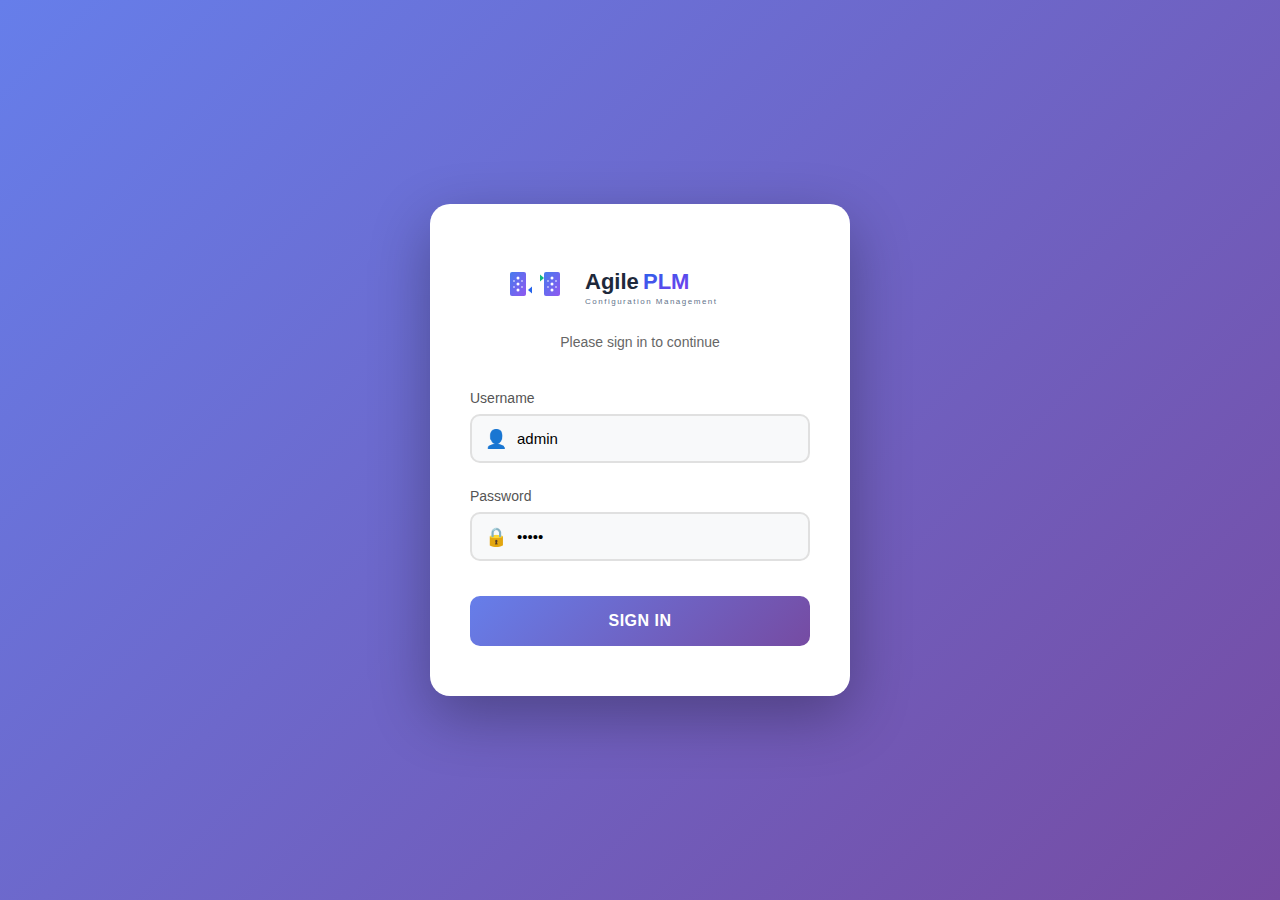
<file: app/static/login.html>
<!DOCTYPE html>
<html>
  <head>
    <title>Agile Configuration Management - Login</title>
    <link rel="icon" type="image/x-icon" href="favicon.ico" />
    <link rel="icon" type="image/svg+xml" href="assets/favicon.svg" />
    <meta charset="utf-8" />
    <meta name="viewport" content="width=device-width, initial-scale=1.0" />
    <style>
      * {
        margin: 0;
        padding: 0;
        box-sizing: border-box;
      }

      body {
        font-family: -apple-system, BlinkMacSystemFont, "Segoe UI", Roboto, "Helvetica Neue", Arial,
          sans-serif;
        background: linear-gradient(135deg, #667eea 0%, #764ba2 100%);
        min-height: 100vh;
        display: flex;
        align-items: center;
        justify-content: center;
        padding: 20px;
      }

      .login-container {
        background: white;
        border-radius: 20px;
        box-shadow: 0 20px 60px rgba(0, 0, 0, 0.3);
        padding: 50px 40px;
        width: 100%;
        max-width: 420px;
        animation: slideUp 0.5s ease-out;
      }

      @keyframes slideUp {
        from {
          opacity: 0;
          transform: translateY(30px);
        }
        to {
          opacity: 1;
          transform: translateY(0);
        }
      }

      .logo {
        text-align: center;
        margin-bottom: 40px;
      }

      .logo-image {
        max-width: 280px;
        height: auto;
        margin: 0 auto 20px;
        display: block;
      }

      h1 {
        color: #333;
        font-size: 28px;
        font-weight: 600;
        text-align: center;
        margin-bottom: 10px;
      }

      .subtitle {
        color: #666;
        text-align: center;
        margin-bottom: 30px;
        font-size: 14px;
      }

      .form-group {
        margin-bottom: 25px;
      }

      label {
        display: block;
        color: #555;
        font-size: 14px;
        font-weight: 500;
        margin-bottom: 8px;
      }

      .input-wrapper {
        position: relative;
      }

      .input-icon {
        position: absolute;
        left: 15px;
        top: 50%;
        transform: translateY(-50%);
        color: #999;
        font-size: 18px;
      }

      input[type="text"],
      input[type="password"] {
        width: 100%;
        padding: 14px 15px 14px 45px;
        border: 2px solid #e0e0e0;
        border-radius: 10px;
        font-size: 15px;
        transition: all 0.3s ease;
        background: #f8f9fa;
      }

      input[type="text"]:focus,
      input[type="password"]:focus {
        outline: none;
        border-color: #667eea;
        background: white;
        box-shadow: 0 0 0 4px rgba(102, 126, 234, 0.1);
      }

      .login-btn {
        width: 100%;
        padding: 16px;
        background: linear-gradient(135deg, #667eea 0%, #764ba2 100%);
        color: white;
        border: none;
        border-radius: 10px;
        font-size: 16px;
        font-weight: 600;
        cursor: pointer;
        transition: all 0.3s ease;
        margin-top: 10px;
        text-transform: uppercase;
        letter-spacing: 0.5px;
      }

      .login-btn:hover {
        transform: translateY(-2px);
        box-shadow: 0 10px 25px rgba(102, 126, 234, 0.4);
      }

      .login-btn:active {
        transform: translateY(0);
      }

      .login-btn:disabled {
        opacity: 0.6;
        cursor: not-allowed;
        transform: none;
      }

      .error-message {
        background: #fee;
        border: 1px solid #fcc;
        color: #c33;
        padding: 12px;
        border-radius: 8px;
        margin-bottom: 20px;
        font-size: 14px;
        display: none;
      }

      .error-message.show {
        display: block;
        animation: shake 0.4s ease;
      }

      @keyframes shake {
        0%,
        100% {
          transform: translateX(0);
        }
        25% {
          transform: translateX(-10px);
        }
        75% {
          transform: translateX(10px);
        }
      }

      .loading {
        display: inline-block;
        width: 16px;
        height: 16px;
        border: 3px solid rgba(255, 255, 255, 0.3);
        border-top-color: white;
        border-radius: 50%;
        animation: spin 0.8s linear infinite;
        margin-right: 8px;
      }

      @keyframes spin {
        to {
          transform: rotate(360deg);
        }
      }

      @media (max-width: 480px) {
        .login-container {
          padding: 40px 30px;
        }

        h1 {
          font-size: 24px;
        }
      }
    </style>
  </head>
  <body>
    <div class="login-container">
      <div class="logo">
        <img src="assets/logo.svg" alt="Agile Configuration Management Logo" class="logo-image" />
        <p class="subtitle">Please sign in to continue</p>
      </div>

      <div id="error-message" class="error-message"></div>

      <form id="login-form">
        <div class="form-group">
          <label for="username">Username</label>
          <div class="input-wrapper">
            <span class="input-icon">👤</span>
            <input type="text" id="username" name="username" value="admin" required />
          </div>
        </div>

        <div class="form-group">
          <label for="password">Password</label>
          <div class="input-wrapper">
            <span class="input-icon">🔒</span>
            <input type="password" id="password" name="password" value="admin" required />
          </div>
        </div>

        <button type="submit" id="login-btn" class="login-btn">Sign In</button>
      </form>
    </div>

    <script>
      const form = document.getElementById("login-form");
      const loginBtn = document.getElementById("login-btn");
      const errorMsg = document.getElementById("error-message");

      function showError(message) {
        errorMsg.textContent = message;
        errorMsg.classList.add("show");
        setTimeout(() => {
          errorMsg.classList.remove("show");
        }, 5000);
      }

      form.addEventListener("submit", async (e) => {
        e.preventDefault();

        const username = document.getElementById("username").value;
        const password = document.getElementById("password").value;

        loginBtn.disabled = true;
        loginBtn.innerHTML = '<span class="loading"></span>Signing in...';

        try {
          const response = await fetch("/api/auth/login", {
            method: "POST",
            headers: {
              "Content-Type": "application/json",
            },
            body: JSON.stringify({ username, password }),
          });

          const data = await response.json();

          if (response.ok) {
            localStorage.setItem("jwt", data.token);
            window.location.href = "/";
          } else {
            showError(data.error || "Login failed. Please try again.");
            loginBtn.disabled = false;
            loginBtn.innerHTML = "Sign In";
          }
        } catch (error) {
          showError("Connection error. Please try again.");
          loginBtn.disabled = false;
          loginBtn.innerHTML = "Sign In";
        }
      });
    </script>
  </body>
</html>
</file>
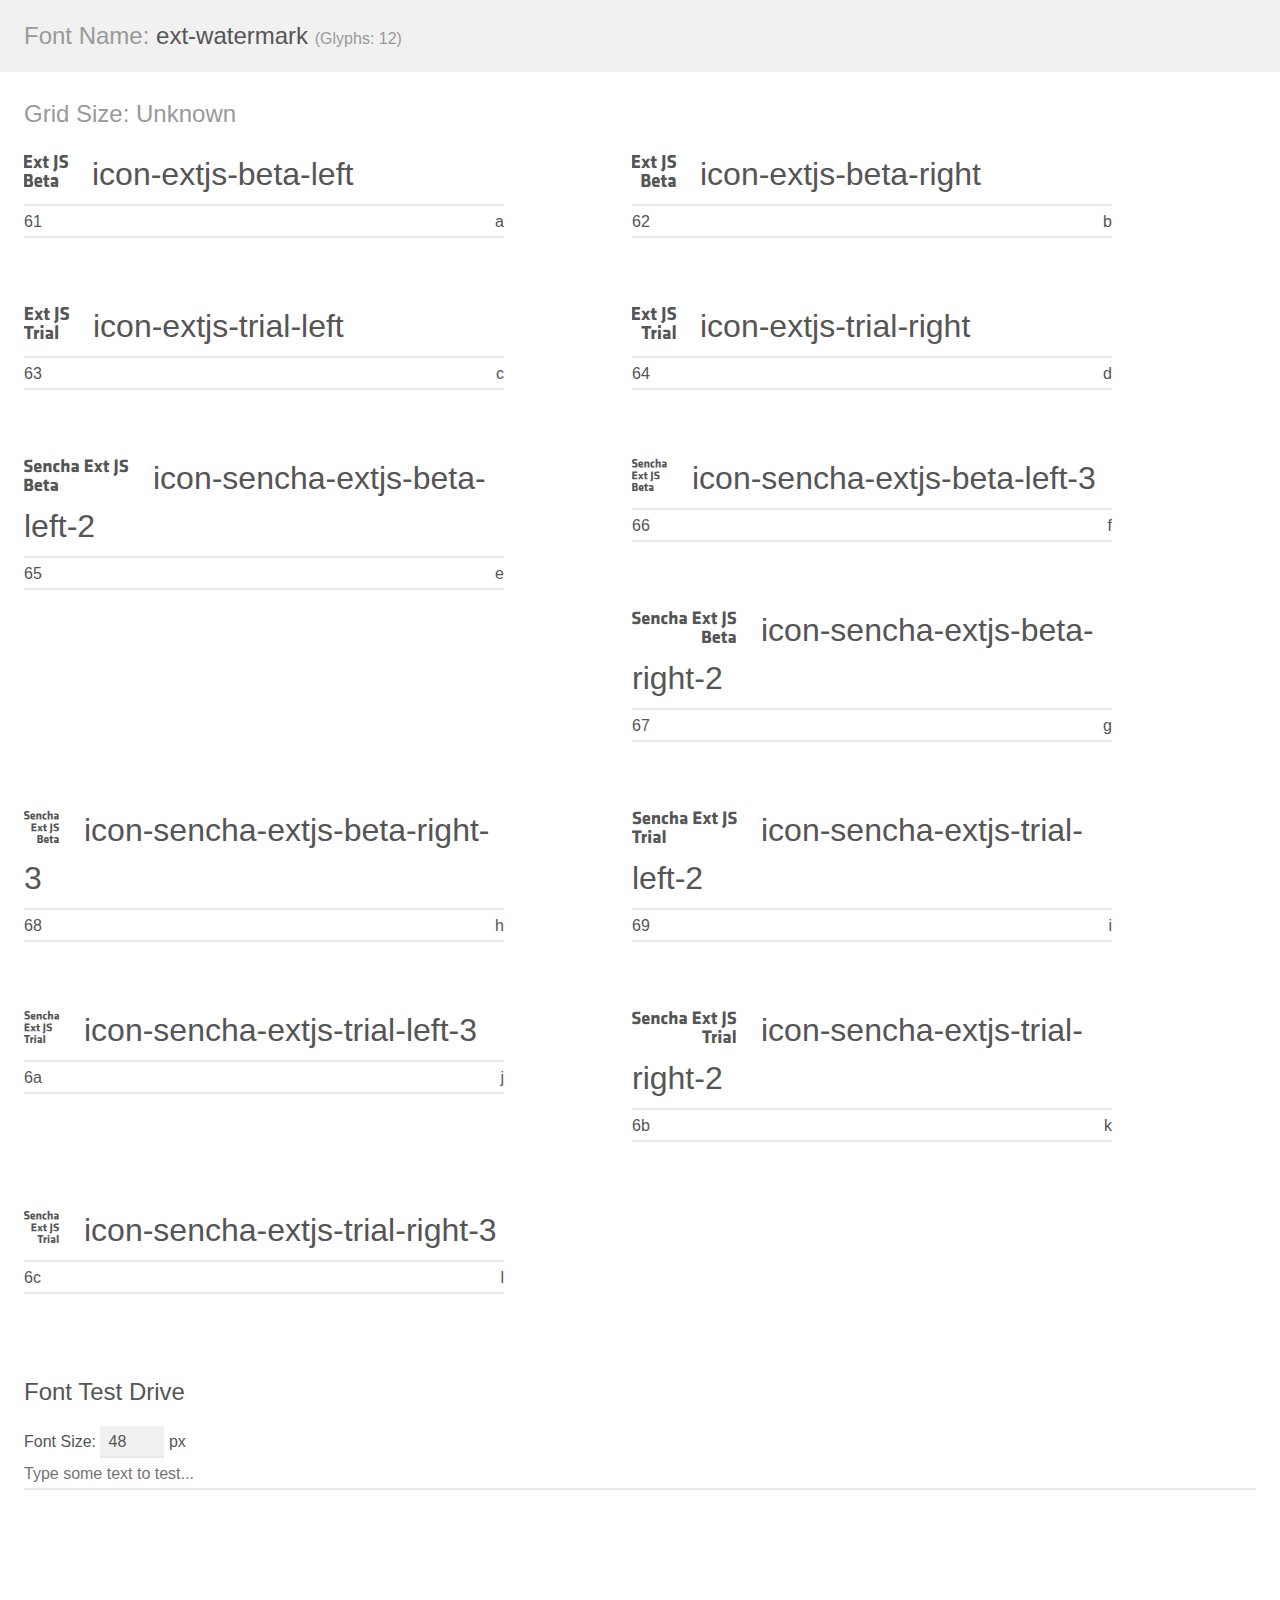
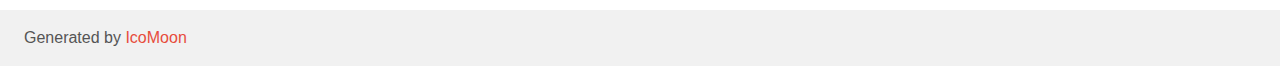
<file: app/static/libs/theme-triton/resources/ext/ext-watermark/demo.html>
<!doctype html>
<html>
<head>
	<meta charset="utf-8">
	<title>IcoMoon Demo</title>
	<meta name="description" content="An Icon Font Generated By IcoMoon.io">
	<meta name="viewport" content="width=device-width">
	<link rel="stylesheet" href="demo-files/demo.css">
	<link rel="stylesheet" href="style.css"></head>
<body>
	<div class="bgc1 clearfix">
		<h1 class="mhmm mvm"><span class="fgc1">Font Name:</span> ext-watermark <small class="fgc1">(Glyphs:&nbsp;12)</small></h1>
	</div>
	<div class="clearfix mhl ptl">
		<h1 class="mvm mtn fgc1">Grid Size: Unknown</h1>
		<div class="glyph fs1">
			<div class="clearfix bshadow0 pbs">
				<span class="icon-extjs-beta-left">
				
				</span>
				<span class="mls"> icon-extjs-beta-left</span>
			</div>
			<fieldset class="fs0 size1of1 clearfix hidden-false">
				<input type="text" readonly value="61" class="unit size1of2" />
				<input type="text" maxlength="1" readonly value="&#x61;" class="unitRight size1of2 talign-right" />
			</fieldset>
			<div class="fs0 bshadow0 clearfix hidden-true">
				<span class="unit pvs fgc1">liga: </span>
				<input type="text" readonly value="" class="liga unitRight" />
			</div>
		</div>
		<div class="glyph fs1">
			<div class="clearfix bshadow0 pbs">
				<span class="icon-extjs-beta-right">
				
				</span>
				<span class="mls"> icon-extjs-beta-right</span>
			</div>
			<fieldset class="fs0 size1of1 clearfix hidden-false">
				<input type="text" readonly value="62" class="unit size1of2" />
				<input type="text" maxlength="1" readonly value="&#x62;" class="unitRight size1of2 talign-right" />
			</fieldset>
			<div class="fs0 bshadow0 clearfix hidden-true">
				<span class="unit pvs fgc1">liga: </span>
				<input type="text" readonly value="" class="liga unitRight" />
			</div>
		</div>
		<div class="glyph fs1">
			<div class="clearfix bshadow0 pbs">
				<span class="icon-extjs-trial-left">
				
				</span>
				<span class="mls"> icon-extjs-trial-left</span>
			</div>
			<fieldset class="fs0 size1of1 clearfix hidden-false">
				<input type="text" readonly value="63" class="unit size1of2" />
				<input type="text" maxlength="1" readonly value="&#x63;" class="unitRight size1of2 talign-right" />
			</fieldset>
			<div class="fs0 bshadow0 clearfix hidden-true">
				<span class="unit pvs fgc1">liga: </span>
				<input type="text" readonly value="" class="liga unitRight" />
			</div>
		</div>
		<div class="glyph fs1">
			<div class="clearfix bshadow0 pbs">
				<span class="icon-extjs-trial-right">
				
				</span>
				<span class="mls"> icon-extjs-trial-right</span>
			</div>
			<fieldset class="fs0 size1of1 clearfix hidden-false">
				<input type="text" readonly value="64" class="unit size1of2" />
				<input type="text" maxlength="1" readonly value="&#x64;" class="unitRight size1of2 talign-right" />
			</fieldset>
			<div class="fs0 bshadow0 clearfix hidden-true">
				<span class="unit pvs fgc1">liga: </span>
				<input type="text" readonly value="" class="liga unitRight" />
			</div>
		</div>
		<div class="glyph fs1">
			<div class="clearfix bshadow0 pbs">
				<span class="icon-sencha-extjs-beta-left-2">
				
				</span>
				<span class="mls"> icon-sencha-extjs-beta-left-2</span>
			</div>
			<fieldset class="fs0 size1of1 clearfix hidden-false">
				<input type="text" readonly value="65" class="unit size1of2" />
				<input type="text" maxlength="1" readonly value="&#x65;" class="unitRight size1of2 talign-right" />
			</fieldset>
			<div class="fs0 bshadow0 clearfix hidden-true">
				<span class="unit pvs fgc1">liga: </span>
				<input type="text" readonly value="" class="liga unitRight" />
			</div>
		</div>
		<div class="glyph fs1">
			<div class="clearfix bshadow0 pbs">
				<span class="icon-sencha-extjs-beta-left-3">
				
				</span>
				<span class="mls"> icon-sencha-extjs-beta-left-3</span>
			</div>
			<fieldset class="fs0 size1of1 clearfix hidden-false">
				<input type="text" readonly value="66" class="unit size1of2" />
				<input type="text" maxlength="1" readonly value="&#x66;" class="unitRight size1of2 talign-right" />
			</fieldset>
			<div class="fs0 bshadow0 clearfix hidden-true">
				<span class="unit pvs fgc1">liga: </span>
				<input type="text" readonly value="" class="liga unitRight" />
			</div>
		</div>
		<div class="glyph fs1">
			<div class="clearfix bshadow0 pbs">
				<span class="icon-sencha-extjs-beta-right-2">
				
				</span>
				<span class="mls"> icon-sencha-extjs-beta-right-2</span>
			</div>
			<fieldset class="fs0 size1of1 clearfix hidden-false">
				<input type="text" readonly value="67" class="unit size1of2" />
				<input type="text" maxlength="1" readonly value="&#x67;" class="unitRight size1of2 talign-right" />
			</fieldset>
			<div class="fs0 bshadow0 clearfix hidden-true">
				<span class="unit pvs fgc1">liga: </span>
				<input type="text" readonly value="" class="liga unitRight" />
			</div>
		</div>
		<div class="glyph fs1">
			<div class="clearfix bshadow0 pbs">
				<span class="icon-sencha-extjs-beta-right-3">
				
				</span>
				<span class="mls"> icon-sencha-extjs-beta-right-3</span>
			</div>
			<fieldset class="fs0 size1of1 clearfix hidden-false">
				<input type="text" readonly value="68" class="unit size1of2" />
				<input type="text" maxlength="1" readonly value="&#x68;" class="unitRight size1of2 talign-right" />
			</fieldset>
			<div class="fs0 bshadow0 clearfix hidden-true">
				<span class="unit pvs fgc1">liga: </span>
				<input type="text" readonly value="" class="liga unitRight" />
			</div>
		</div>
		<div class="glyph fs1">
			<div class="clearfix bshadow0 pbs">
				<span class="icon-sencha-extjs-trial-left-2">
				
				</span>
				<span class="mls"> icon-sencha-extjs-trial-left-2</span>
			</div>
			<fieldset class="fs0 size1of1 clearfix hidden-false">
				<input type="text" readonly value="69" class="unit size1of2" />
				<input type="text" maxlength="1" readonly value="&#x69;" class="unitRight size1of2 talign-right" />
			</fieldset>
			<div class="fs0 bshadow0 clearfix hidden-true">
				<span class="unit pvs fgc1">liga: </span>
				<input type="text" readonly value="" class="liga unitRight" />
			</div>
		</div>
		<div class="glyph fs1">
			<div class="clearfix bshadow0 pbs">
				<span class="icon-sencha-extjs-trial-left-3">
				
				</span>
				<span class="mls"> icon-sencha-extjs-trial-left-3</span>
			</div>
			<fieldset class="fs0 size1of1 clearfix hidden-false">
				<input type="text" readonly value="6a" class="unit size1of2" />
				<input type="text" maxlength="1" readonly value="&#x6a;" class="unitRight size1of2 talign-right" />
			</fieldset>
			<div class="fs0 bshadow0 clearfix hidden-true">
				<span class="unit pvs fgc1">liga: </span>
				<input type="text" readonly value="" class="liga unitRight" />
			</div>
		</div>
		<div class="glyph fs1">
			<div class="clearfix bshadow0 pbs">
				<span class="icon-sencha-extjs-trial-right-2">
				
				</span>
				<span class="mls"> icon-sencha-extjs-trial-right-2</span>
			</div>
			<fieldset class="fs0 size1of1 clearfix hidden-false">
				<input type="text" readonly value="6b" class="unit size1of2" />
				<input type="text" maxlength="1" readonly value="&#x6b;" class="unitRight size1of2 talign-right" />
			</fieldset>
			<div class="fs0 bshadow0 clearfix hidden-true">
				<span class="unit pvs fgc1">liga: </span>
				<input type="text" readonly value="" class="liga unitRight" />
			</div>
		</div>
		<div class="glyph fs1">
			<div class="clearfix bshadow0 pbs">
				<span class="icon-sencha-extjs-trial-right-3">
				
				</span>
				<span class="mls"> icon-sencha-extjs-trial-right-3</span>
			</div>
			<fieldset class="fs0 size1of1 clearfix hidden-false">
				<input type="text" readonly value="6c" class="unit size1of2" />
				<input type="text" maxlength="1" readonly value="&#x6c;" class="unitRight size1of2 talign-right" />
			</fieldset>
			<div class="fs0 bshadow0 clearfix hidden-true">
				<span class="unit pvs fgc1">liga: </span>
				<input type="text" readonly value="" class="liga unitRight" />
			</div>
		</div>
	</div>

	<!--[if gt IE 8]><!-->
	<div class="mhl clearfix mbl">
		<h1>Font Test Drive</h1>
		<label>
			Font Size: <input id="fontSize" type="number" class="textbox0 mbm"
			min="8" value="48" />
			px
		</label>
		<input id="testText" type="text" class="phl size1of1 mvl"
		placeholder="Type some text to test..." value=""/>
		</label>
		<div id="testDrive" class="icon-">&nbsp;
		</div>
	</div>
	<!--<![endif]-->
	<div class="bgc1 clearfix">
		<p class="mhl">Generated by <a href="https://icomoon.io/app">IcoMoon</a></p>
	</div>

	<script src="demo-files/demo.js"></script>
</body>
</html>
</file>
<file: app/static/libs/theme-triton/resources/ext/ext-watermark/demo-files/demo.css>
body {
	padding: 0;
	margin: 0;
	font-family: sans-serif;
	font-size: 1em;
	line-height: 1.5;
	color: #555;
	background: #fff;
}
h1 {
	font-size: 1.5em;
	font-weight: normal;
}
small {
	font-size: .66666667em;
}
a {
	color: #e74c3c;
	text-decoration: none;
}
a:hover, a:focus {
	box-shadow: 0 1px #e74c3c;
}
.bshadow0, input {
	box-shadow: inset 0 -2px #e7e7e7;
}
input:hover {
	box-shadow: inset 0 -2px #ccc;
}
input, fieldset {
	font-size: 1em;
	margin: 0;
	padding: 0;
	border: 0;
}
input {
	color: inherit;
	line-height: 1.5;
	height: 1.5em;
	padding: .25em 0;
}
input:focus {
	outline: none;
	box-shadow: inset 0 -2px #449fdb;
}
.glyph {
	font-size: 16px;
	width: 15em;
	padding-bottom: 1em;
	margin-right: 4em;
	margin-bottom: 1em;
	float: left;
	overflow: hidden;
}
.liga {
	width: 80%;
	width: calc(100% - 2.5em);
}
.talign-right {
	text-align: right;
}
.talign-center {
	text-align: center;
}
.bgc1 {
	background: #f1f1f1;
}
.fgc1 {
	color: #999;
}
.fgc0 {
	color: #000;
}
p {
	margin-top: 1em;
	margin-bottom: 1em;
}
.mvm {
	margin-top: .75em;
	margin-bottom: .75em;
}
.mtn {
	margin-top: 0;
}
.mtl, .mal {
	margin-top: 1.5em;
}
.mbl, .mal {
	margin-bottom: 1.5em;
}
.mal, .mhl {
	margin-left: 1.5em;
	margin-right: 1.5em;
}
.mhmm {
	margin-left: 1em;
	margin-right: 1em;
}
.mls {
	margin-left: .25em;
}
.ptl {
	padding-top: 1.5em;
}
.pbs, .pvs {
	padding-bottom: .25em;
}
.pvs, .pts {
	padding-top: .25em;
}
.unit {
	float: left;
}
.unitRight {
	float: right;
}
.size1of2 {
	width: 50%;
}
.size1of1 {
	width: 100%;
}
.clearfix:before, .clearfix:after {
	content: " ";
	display: table;
}
.clearfix:after {
	clear: both;
}
.hidden-true {
	display: none;
}
.textbox0 {
	width: 3em;
	background: #f1f1f1;
	padding: .25em .5em;
	line-height: 1.5;
	height: 1.5em;
}
#testDrive {
	display: block;
	padding-top: 24px;
	line-height: 1.5;
}
.fs0 {
	font-size: 16px;
}
.fs1 {
	font-size: 32px;
}
</file>
<file: app/static/libs/theme-triton/resources/ext/ext-watermark/style.css>
@font-face {
	font-family: 'ext-watermark';
	src:url('fonts/ext-watermark.eot?n6lnws');
	src:url('fonts/ext-watermark.eot?#iefixn6lnws') format('embedded-opentype'),
		url('fonts/ext-watermark.woff?n6lnws') format('woff'),
		url('fonts/ext-watermark.ttf?n6lnws') format('truetype'),
		url('fonts/ext-watermark.svg?n6lnws#ext-watermark') format('svg');
	font-weight: normal;
	font-style: normal;
}

[class^="icon-"], [class*=" icon-"] {
	font-family: 'ext-watermark';
	speak: none;
	font-style: normal;
	font-weight: normal;
	font-variant: normal;
	text-transform: none;
	line-height: 1;

	/* Better Font Rendering =========== */
	-webkit-font-smoothing: antialiased;
	-moz-osx-font-smoothing: grayscale;
}

.icon-extjs-beta-left:before {
	content: "\61";
}

.icon-extjs-beta-right:before {
	content: "\62";
}

.icon-extjs-trial-left:before {
	content: "\63";
}

.icon-extjs-trial-right:before {
	content: "\64";
}

.icon-sencha-extjs-beta-left-2:before {
	content: "\65";
}

.icon-sencha-extjs-beta-left-3:before {
	content: "\66";
}

.icon-sencha-extjs-beta-right-2:before {
	content: "\67";
}

.icon-sencha-extjs-beta-right-3:before {
	content: "\68";
}

.icon-sencha-extjs-trial-left-2:before {
	content: "\69";
}

.icon-sencha-extjs-trial-left-3:before {
	content: "\6a";
}

.icon-sencha-extjs-trial-right-2:before {
	content: "\6b";
}

.icon-sencha-extjs-trial-right-3:before {
	content: "\6c";
}
</file>
